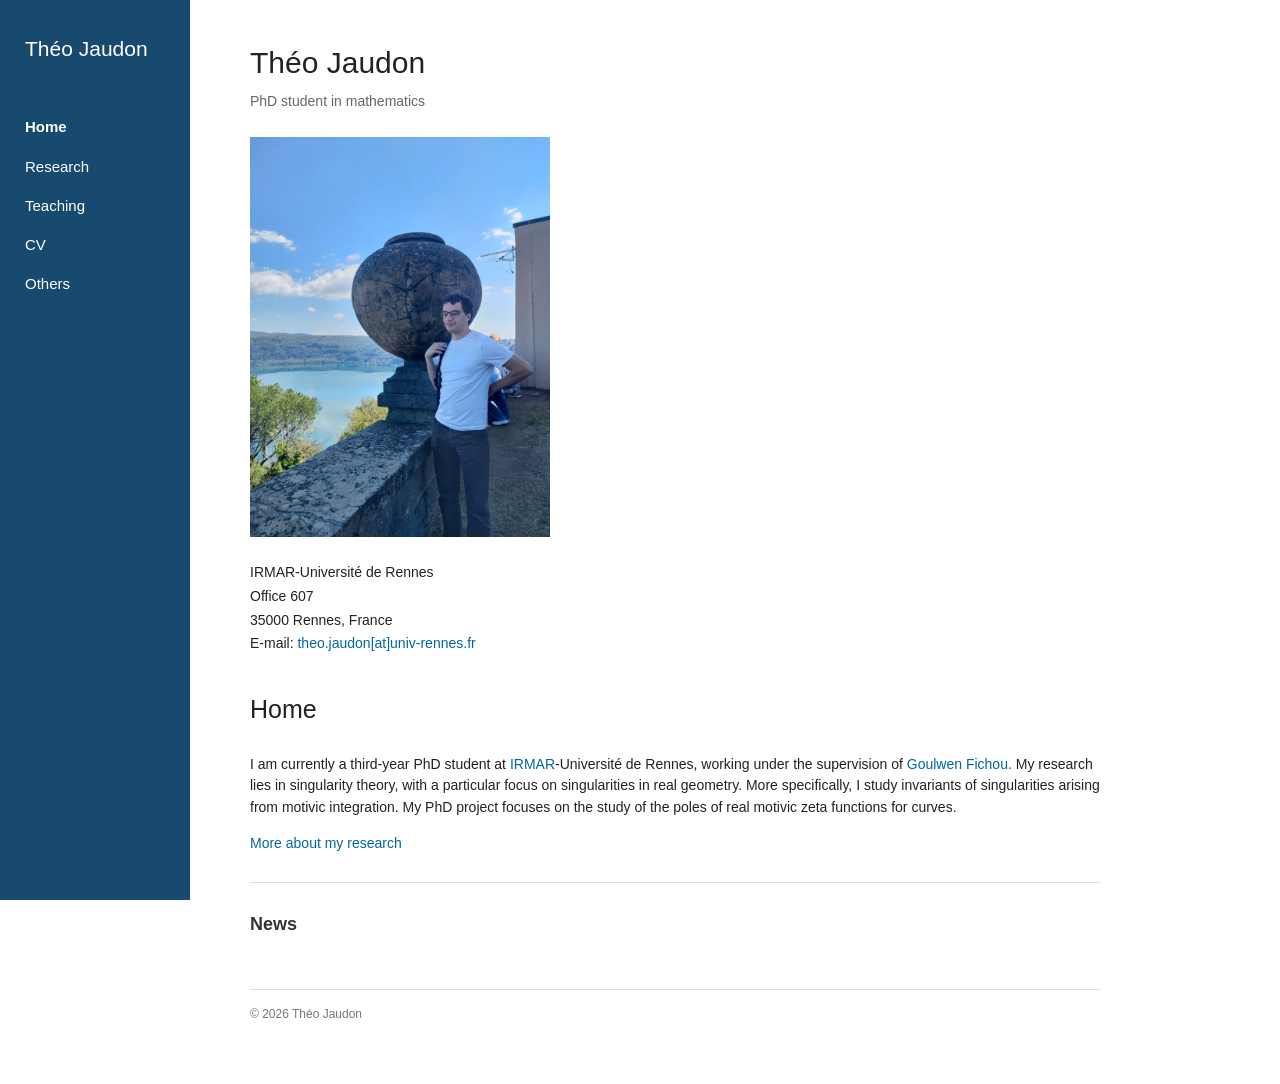
<file: index.html>
<!DOCTYPE html>
<html lang="en">

<head>

    <meta charset="UTF-8">

    <meta name="viewport"
          content="width=device-width, initial-scale=1.0">

    <title>Th&eacute;o Jaudon</title>

    <meta name="description"
          content="Personal academic website of Th&eacute;o Jaudon.">

    <link rel="stylesheet" href="style.css">

</head>


<body>


<div class="page">


    <!-- =================================================
         LEFT SIDEBAR
         ================================================= -->

    <aside class="sidebar">


        <h1 class="sidebar-name">
            Th&eacute;o Jaudon
        </h1>


        <nav class="navigation">


            <a href="index.html"
               class="active">
                Home
            </a>


            <a href="research.html">
                Research
            </a>


            <a href="teaching.html">
                Teaching
            </a>

              <a href="cv.html">
                CV
            </a>
    
            <a href="others.html">
                Others
            </a>

           

        </nav>


    </aside>



    <!-- =================================================
         MAIN CONTENT
         ================================================= -->

    <main class="main">


        <div class="content">


            <!-- HEADER -->

            <header>


                <h1 class="site-title">
                    Th&eacute;o Jaudon
                </h1>


                <p class="site-subtitle">
                    PhD student in mathematics
                </p>


            </header>



            <!-- PHOTO -->

            <section class="profile-photo">


                <img src="documents/image.jpg">


            </section>



            <!-- PERSONAL INFORMATION -->

            <section class="identity">


                

                <p>
                   IRMAR-Université de Rennes 
                </p>
                    

                <p>
                    Office 607
                </p>


                <p>
                    35000 Rennes, France
                </p>


                <p>

                    E-mail:

                    <a href="mailto:theo.jaudon@univ-rennes.fr">
                        theo.jaudon[at]univ-rennes.fr
                    </a>

                </p>


            </section>



            <!-- MAIN PAGE -->

            <main>


                <h1 class="page-title">
                    Home
                </h1>



                <section>


                    <p>

                       I am currently a third-year PhD student at <a href="https://irmar.univ-rennes.fr/" target="_blank">
                       IRMAR</a>-Université de Rennes, working under the supervision of <a href="https://perso.univ-rennes1.fr/goulwen.fichou/" target="_blank">
                       Goulwen Fichou.</a>
                       My research lies in singularity theory, with a particular focus on singularities in real geometry. 
                       More specifically, I study invariants of singularities arising from motivic integration.
                       My PhD project focuses on the study of the poles of real motivic zeta functions for curves. 
                    </p>


                    <p>

                        <a href="research.html">
                            More about my research
                        </a>

                    </p>


                </section>



                <hr>



                <section>


                    <h2>
                        News
                    </h2>


                </section>


            </main>



            <!-- FOOTER -->

            <footer>

                © 2026 Th&eacute;o Jaudon

            </footer>


        </div>


    </main>


</div>


</body>

</html>
</file>
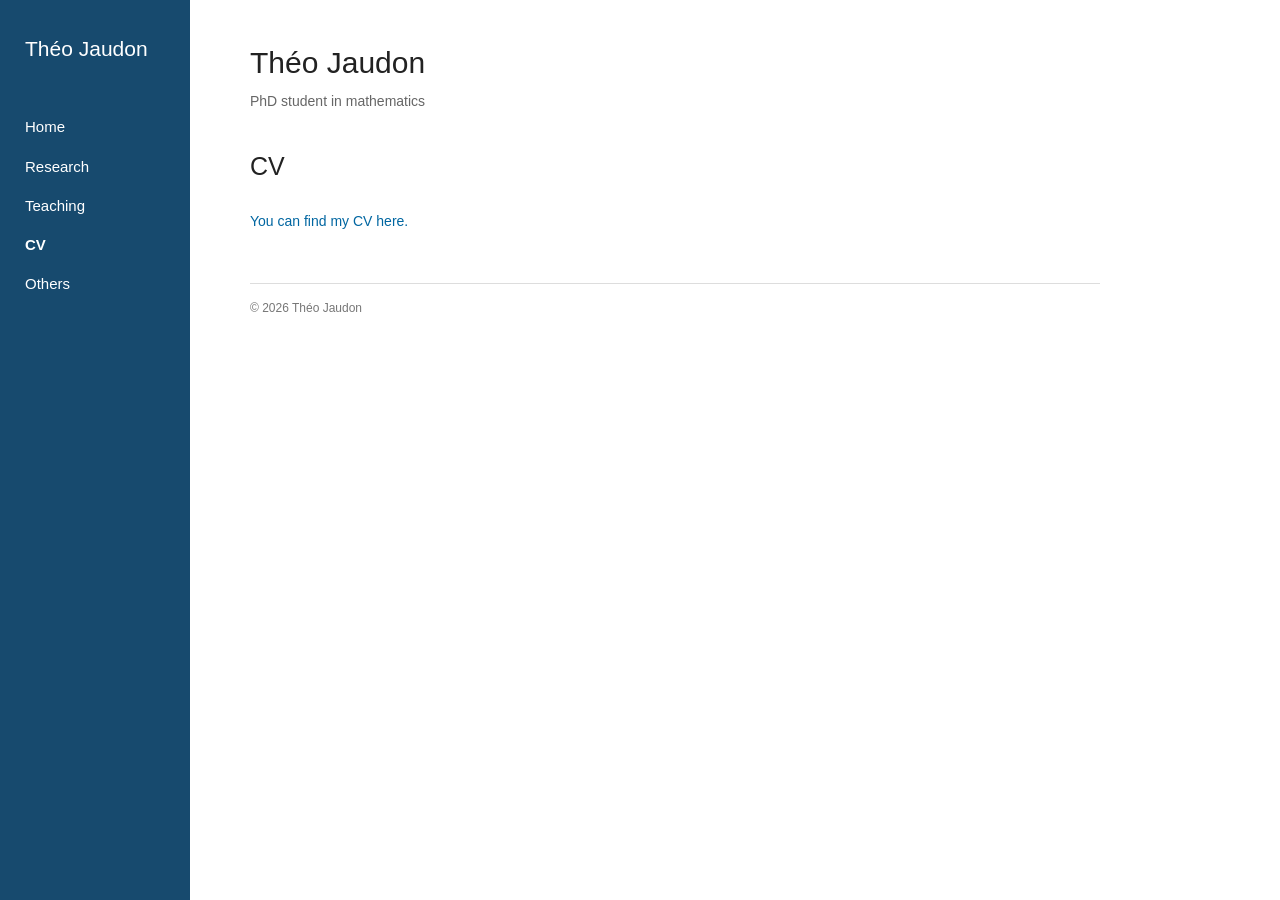
<file: cv.html>
<!DOCTYPE html>
<html lang="en">

<head>

    <meta charset="UTF-8">

    <meta name="viewport"
          content="width=device-width, initial-scale=1.0">

    <title>CV — Th&eacute;o Jaudon</title>

    <meta name="description"
          content="Other activities and information about Théo Jaudon.">

    <link rel="stylesheet" href="style.css">

</head>


<body>


<div class="page">


    <!-- =================================================
         LEFT SIDEBAR
         ================================================= -->

    <aside class="sidebar">

        <h1 class="sidebar-name">
            Th&eacute;o Jaudon
        </h1>

        <nav class="navigation">

            <a href="index.html">
                Home
            </a>

            <a href="research.html">
                Research
            </a>

            <a href="teaching.html">
                Teaching
            </a>
             <a href="cv.html"
               class="active">
                CV
            </a>
            <a href="others.html">
                Others
            </a>

        </nav>

    </aside>


    <!-- =================================================
         MAIN CONTENT
         ================================================= -->

    <main class="main">

        <div class="content">


            <header>

                <h1 class="site-title">
                    Th&eacute;o Jaudon
                </h1>

                <p class="site-subtitle">
                    PhD student in mathematics
                </p>

            </header>


            <main>

                <h1 class="page-title">
                    CV
                </h1>


                <!-- CV -->

                <section>

                    <p>
                        <a href="documents/CV_JAUDON_EN.pdf" target="_blank">
                            You can find my CV here.
                        </a>
                    </p>

                </section>



            </main>


            <footer>

                © 2026 Th&eacute;o Jaudon

            </footer>


        </div>

    </main>


</div>


</body>

</html>
</file>
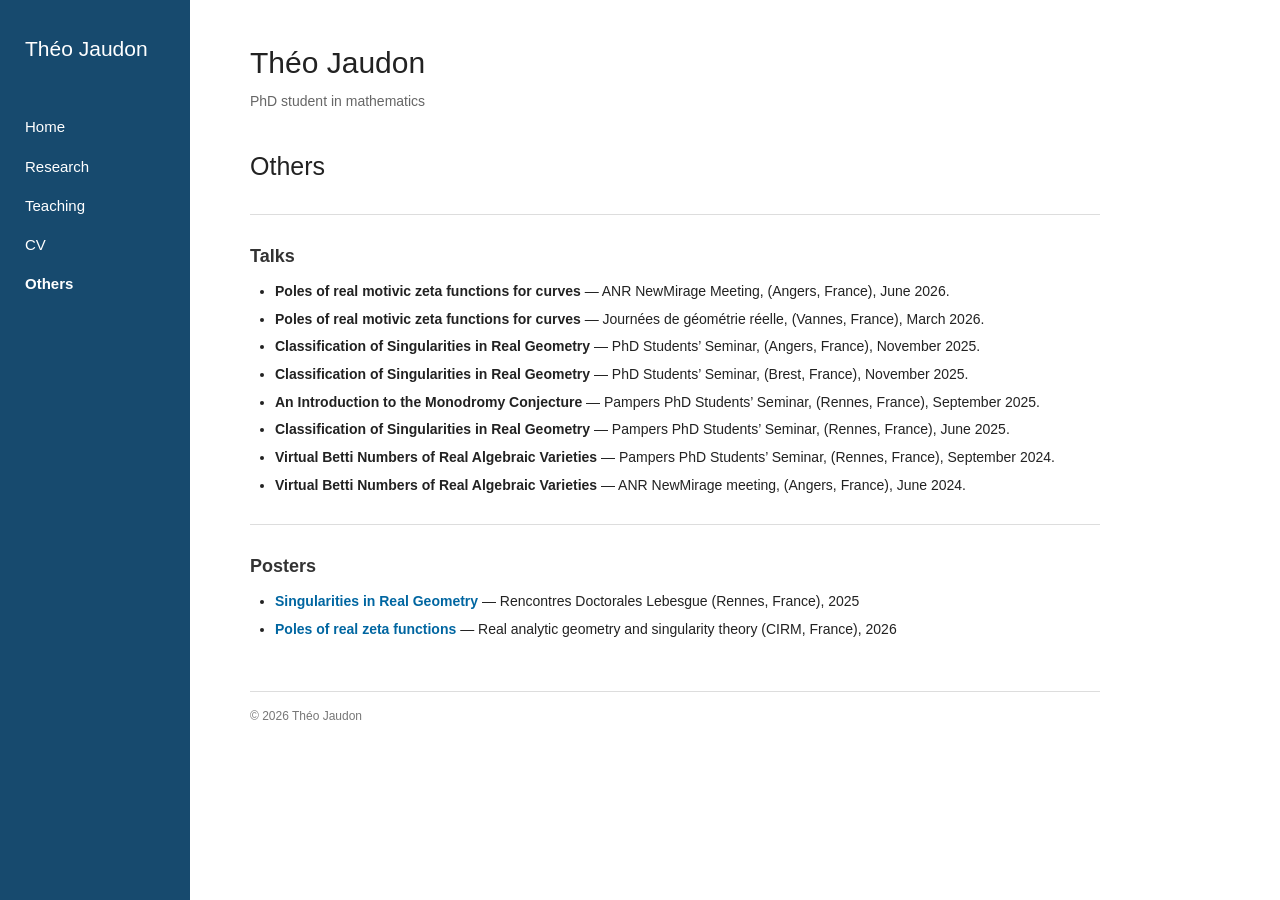
<file: others.html>
<!DOCTYPE html>
<html lang="en">

<head>

    <meta charset="UTF-8">

    <meta name="viewport"
          content="width=device-width, initial-scale=1.0">

    <title>Others — Th&eacute;o Jaudon</title>

    <meta name="description"
          content="Other activities and information about Théo Jaudon.">

    <link rel="stylesheet" href="style.css">

</head>


<body>


<div class="page">


    <!-- =================================================
         LEFT SIDEBAR
         ================================================= -->

    <aside class="sidebar">

        <h1 class="sidebar-name">
            Th&eacute;o Jaudon
        </h1>

        <nav class="navigation">

            <a href="index.html">
                Home
            </a>

            <a href="research.html">
                Research
            </a>

            <a href="teaching.html">
                Teaching
            </a>
             <a href="cv.html">
                CV
            </a>
            <a href="others.html"
               class="active">
                Others
            </a>

        </nav>

    </aside>


    <!-- =================================================
         MAIN CONTENT
         ================================================= -->

    <main class="main">

        <div class="content">


            <header>

                <h1 class="site-title">
                    Th&eacute;o Jaudon
                </h1>

                <p class="site-subtitle">
                    PhD student in mathematics
                </p>

            </header>


            <main>

                <h1 class="page-title">
                    Others
                </h1>



                <hr>


                <!-- CONFERENCES -->

                <section>

                    <h2>
                        Talks
                    </h2>

                    <ul>

                        <li>
                            <strong>
                                Poles of real motivic zeta functions for curves
                            </strong>
                            — ANR NewMirage Meeting,
                            (Angers, France), June 2026.
                        </li>


                        <li>
                            <strong>
                                Poles of real motivic zeta functions for curves
                            </strong>
                            — Journées de géométrie réelle,
                            (Vannes, France), March 2026.
                        </li>

                        
                        <li>
                            <strong>
                                Classification of Singularities in Real Geometry
                            </strong>
                            — PhD Students’ Seminar,
                            (Angers, France), November 2025.
                        </li>

                         <li>
                            <strong>
                                Classification of Singularities in Real Geometry
                            </strong>
                            — PhD Students’ Seminar,
                            (Brest, France), November 2025.
                        </li>


                          <li>
                            <strong>
                                An Introduction to the Monodromy Conjecture
                            </strong>
                            — Pampers PhD Students’ Seminar,
                            (Rennes, France), September 2025.
                        </li>

                        <li>
                            <strong>
                                Classification of Singularities in Real Geometry
                            </strong>
                            — Pampers PhD Students’ Seminar,
                            (Rennes, France), June 2025.
                        </li>



                        <li>
                            <strong>
                                Virtual Betti Numbers of Real Algebraic Varieties
                            </strong>
                            — Pampers PhD Students’ Seminar,
                            (Rennes, France), September 2024.
                        </li>



                        <li>
                            <strong>
                                Virtual Betti Numbers of Real Algebraic Varieties
                            </strong>
                            — ANR NewMirage meeting,
                            (Angers, France), June 2024.
                        </li>
   
                        
                       
                      </ul>

                </section>



                <hr>

                          <!-- Posters -->

                <section>

                    <h2>
                        Posters
                    </h2>

                    <ul>

                        <li>
                            <strong>
                                <a href="documents/poster.pdf" target="_blank">
                            Singularities in Real Geometry
                        </a>
                            </strong>
                            — Rencontres Doctorales Lebesgue (Rennes, France), 2025
                        </li>


                        <li>
                            <strong>
                                <a href="documents/poster_CIRM.pdf" target="_blank">
                            Poles of real zeta functions
                        </a>
                            </strong>
                            — Real analytic geometry and singularity theory (CIRM, France), 2026
                        </li>

                    
                      </ul>

                </section>

            


            </main>


            <footer>

                © 2026 Th&eacute;o Jaudon

            </footer>


        </div>

    </main>


</div>


</body>

</html>
</file>
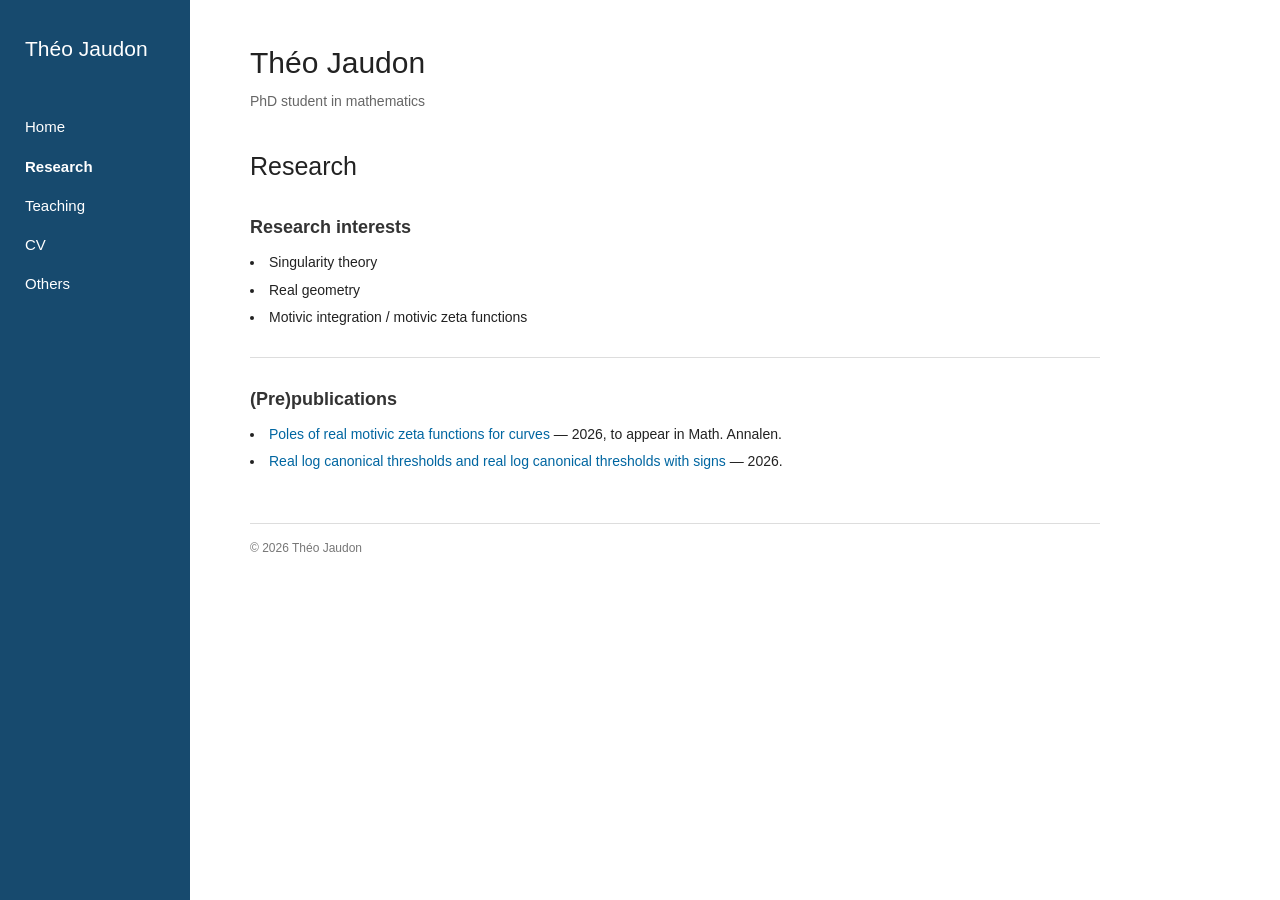
<file: research.html>
<!DOCTYPE html>
<html lang="en">

<head>

    <meta charset="UTF-8">

    <meta name="viewport"
          content="width=device-width, initial-scale=1.0">

    <title>Research — Th&eacute;o Jaudon</title>

    <meta name="description"
          content="Research of Théo Jaudon.">

    <link rel="stylesheet" href="style.css">

</head>


<body>


<div class="page">


    <!-- =================================================
         LEFT SIDEBAR
         ================================================= -->

    <aside class="sidebar">

        <h1 class="sidebar-name">
            Th&eacute;o Jaudon
        </h1>

        <nav class="navigation">

            <a href="index.html">
                Home
            </a>

            <a href="research.html"
               class="active">
                Research
            </a>

            <a href="teaching.html">
                Teaching
            </a>
          
            <a href="cv.html">
                CV
            </a>
            
            <a href="others.html">
                Others
            </a>

        </nav>

    </aside>


    <!-- =================================================
         MAIN CONTENT
         ================================================= -->

    <main class="main">

        <div class="content">


            <header>

                <h1 class="site-title">
                    Th&eacute;o Jaudon
                </h1>

                <p class="site-subtitle">
                    PhD student in mathematics
                </p>

            </header>


            <main>

                <h1 class="page-title">
                    Research
                </h1>


                <!-- RESEARCH INTERESTS -->

                <section>

                    <h2>
                        Research interests
                    </h2>

                     <li>
                        Singularity theory
                     </li>

                     <li>
                        Real geometry
                     </li>
                    
                     <li>
                        Motivic integration / motivic zeta functions
                     </li>

                     
                    

                </section>


                <hr>


                <!-- PUBLICATIONS -->

                <section>

                    <h2>
                        (Pre)publications
                    </h2>



                     <li>
                            <a href="https://arxiv.org/abs/2601.02180">
                                Poles of real motivic zeta functions for curves
                            </a>
                            
                            — 2026, to appear in Math. Annalen.
                    </li>

                     <li>
                            <a href="https://hal.science/hal-05856469">
                                Real log canonical thresholds and real log canonical thresholds with signs
                            </a>
                            
                            — 2026.
                    </li>




                </section>





            </main>


            <footer>

                © 2026 Th&eacute;o Jaudon

            </footer>


        </div>

    </main>


</div>


</body>

</html>
</file>
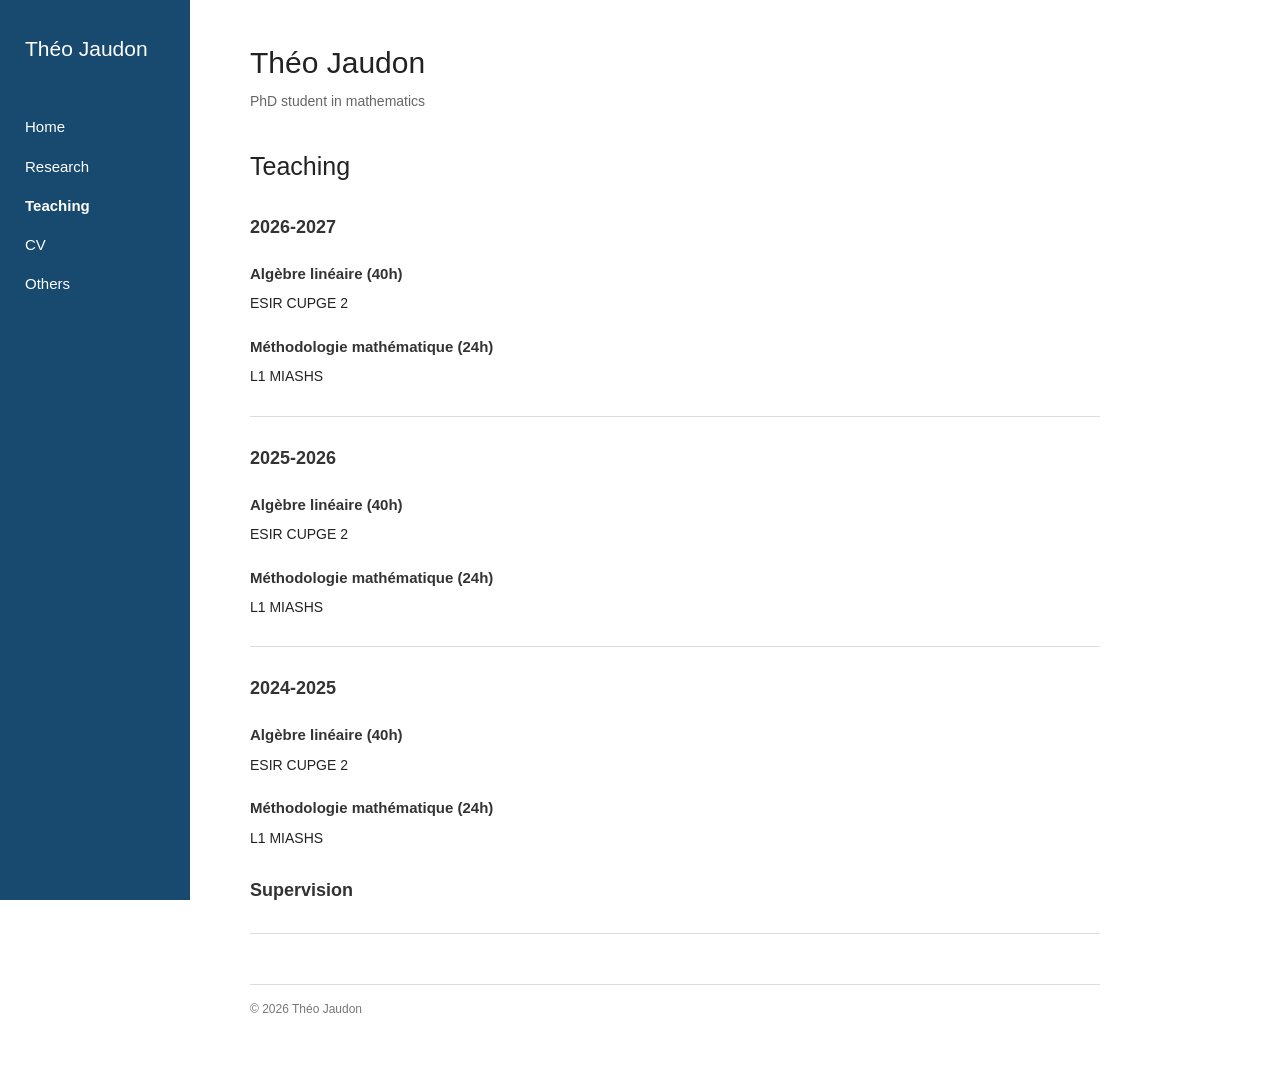
<file: teaching.html>
<!DOCTYPE html>
<html lang="en">

<head>

    <meta charset="UTF-8">

    <meta name="viewport"
          content="width=device-width, initial-scale=1.0">

    <title>Teaching — Th&eacute;o Jaudon</title>

    <meta name="description"
          content="Teaching activities of Théo Jaudon.">

    <link rel="stylesheet" href="style.css">

</head>


<body>


<div class="page">


    <!-- =================================================
         LEFT SIDEBAR
         ================================================= -->

    <aside class="sidebar">

        <h1 class="sidebar-name">
            Th&eacute;o Jaudon
        </h1>

        <nav class="navigation">

            <a href="index.html">
                Home
            </a>

            <a href="research.html">
                Research
            </a>

            <a href="teaching.html"
               class="active">
                Teaching
            </a>
             <a href="cv.html">
                CV
            </a>
            <a href="others.html">
                Others
            </a>

        </nav>

    </aside>


    <!-- =================================================
         MAIN CONTENT
         ================================================= -->

    <main class="main">

        <div class="content">


            <header>

                <h1 class="site-title">
                    Th&eacute;o Jaudon
                </h1>

                <p class="site-subtitle">
                    PhD student in mathematics
                </p>

            </header>


            <main>

                <h1 class="page-title">
                    Teaching
                </h1>


                  <!-- 2026-2027 -->

                <section>

                    <h2>
                        2026-2027
                    </h2>


                    <h3>
                        Algèbre linéaire (40h)
                    </h3>

                    <p>
                        ESIR CUPGE 2
                    </p>

                   

                    <h3>
                        Méthodologie mathématique (24h)
                    </h3>

                    <p>
                        L1 MIASHS 
                    </p>


                </section>


                <hr>


                

                <section>

                    <h2>
                        2025-2026
                    </h2>


                    <h3>
                        Algèbre linéaire (40h)
                    </h3>

                    <p>
                        ESIR CUPGE 2
                    </p>

                   

                    <h3>
                        Méthodologie mathématique (24h)
                    </h3>

                    <p>
                        L1 MIASHS 
                    </p>


                </section>


                <hr>


                 <section>

                    <h2>
                        2024-2025
                    </h2>


                    <h3>
                        Algèbre linéaire (40h)
                    </h3>

                    <p>
                        ESIR CUPGE 2
                    </p>

                   

                    <h3>
                        Méthodologie mathématique (24h)
                    </h3>

                    <p>
                        L1 MIASHS 
                    </p>


                </section>
                
                    

                <!-- SUPERVISION -->

                <section>

                    <h2>
                        Supervision
                    </h2>

                </section>


                <hr>


            </main>


            <footer>

                © 2026 Th&eacute;o Jaudon

            </footer>


        </div>

    </main>


</div>


</body>

</html>
</file>
<file: style.css>
/* =====================================================
   PERSONAL ACADEMIC WEBSITE
   ===================================================== */


/* -----------------------------------------------------
   GENERAL
   ----------------------------------------------------- */

html,
body {
    margin: 0;
    padding: 0;

    width: 100%;
    min-height: 100%;

    background: #ffffff;

    color: #222222;

    font-family: Arial, Helvetica, sans-serif;

    font-size: 14px;
    line-height: 1.55;
}


/* -----------------------------------------------------
   LAYOUT
   ----------------------------------------------------- */

.page {
    display: flex;

    min-height: 100vh;
}


/* -----------------------------------------------------
   LEFT BLUE SIDEBAR
   ----------------------------------------------------- */

.sidebar {
    position: fixed;

    top: 0;
    left: 0;

    width: 190px;
    height: 100vh;

    background-color: #174a6e;

    padding: 35px 25px;

    box-sizing: border-box;
}


/* -----------------------------------------------------
   NAME IN SIDEBAR
   ----------------------------------------------------- */

.sidebar-name {
    margin: 0 0 45px 0;

    color: #ffffff;

    font-size: 21px;
    font-weight: normal;

    line-height: 1.3;
}


/* -----------------------------------------------------
   NAVIGATION
   ----------------------------------------------------- */

.navigation {
    display: flex;

    flex-direction: column;
}


.navigation a {
    display: block;

    padding: 8px 0;

    color: #ffffff;

    text-decoration: none;

    font-size: 15px;
}


.navigation a:hover {
    background-color: #123b58;

    text-decoration: underline;
}


.navigation a.active {
    font-weight: bold;

    color: #ffffff;
}


/* -----------------------------------------------------
   MAIN CONTENT
   ----------------------------------------------------- */

.main {
    margin-left: 190px;

    width: calc(100% - 190px);

    padding: 40px 60px 60px 60px;

    box-sizing: border-box;
}


/* -----------------------------------------------------
   CONTENT WIDTH
   ----------------------------------------------------- */

.content {
    max-width: 850px;
}


/* -----------------------------------------------------
   HEADER
   ----------------------------------------------------- */

.site-title {
    margin: 0;

    font-size: 30px;

    font-weight: normal;

    color: #222222;
}


.site-subtitle {
    margin: 4px 0 25px;

    color: #666666;

    font-size: 14px;
}


/* -----------------------------------------------------
   PHOTO
   ----------------------------------------------------- */

.profile-photo {
    margin: 20px 0 25px;
}


.profile-photo img {
    display: block;

    width: 300px;

    height: auto;
}


/* -----------------------------------------------------
   PERSONAL INFORMATION
   ----------------------------------------------------- */

.identity {
    margin-bottom: 30px;
}


.identity p {
    margin: 2px 0;
}


.identity .position {
    font-weight: bold;
}


/* -----------------------------------------------------
   PAGE TITLE
   ----------------------------------------------------- */

.page-title {
    margin: 35px 0 25px;

    color: #222222;

    font-size: 25px;

    font-weight: normal;
}


/* -----------------------------------------------------
   HEADINGS
   ----------------------------------------------------- */

h2 {
    margin: 28px 0 10px;

    color: #333333;

    font-size: 18px;

    font-weight: bold;
}


h3 {
    margin: 20px 0 8px;

    color: #333333;

    font-size: 15px;

    font-weight: bold;
}


/* -----------------------------------------------------
   TEXT
   ----------------------------------------------------- */

p {
    margin: 0 0 14px;
}


/* -----------------------------------------------------
   LINKS
   ----------------------------------------------------- */

a {
    color: #0066a1;

    text-decoration: none;
}


a:hover {
    color: #cc0000;

    text-decoration: underline;
}


/* -----------------------------------------------------
   LISTS
   ----------------------------------------------------- */

ul {
    margin-top: 8px;

    margin-bottom: 20px;

    padding-left: 25px;
}


li {
    margin-bottom: 6px;
}


/* -----------------------------------------------------
   SEPARATORS
   ----------------------------------------------------- */

hr {
    margin: 28px 0;

    border: 0;

    border-top: 1px solid #dddddd;
}


/* -----------------------------------------------------
   FOOTER
   ----------------------------------------------------- */

footer {
    margin-top: 50px;

    padding-top: 15px;

    border-top: 1px solid #dddddd;

    color: #777777;

    font-size: 12px;
}


/* -----------------------------------------------------
   MOBILE
   ----------------------------------------------------- */

@media (max-width: 700px) {

    .page {
        display: block;
    }


    .sidebar {
        position: relative;

        width: 100%;

        height: auto;

        padding: 20px 25px;
    }


    .sidebar-name {
        margin-bottom: 20px;
    }


    .navigation {
        flex-direction: row;

        flex-wrap: wrap;

        gap: 0 25px;
    }


    .navigation a {
        padding: 5px 0;
    }


    .main {
        margin-left: 0;

        width: 100%;

        padding: 30px 25px 50px;
    }


    .site-title {
        font-size: 26px;
    }

}
</file>
